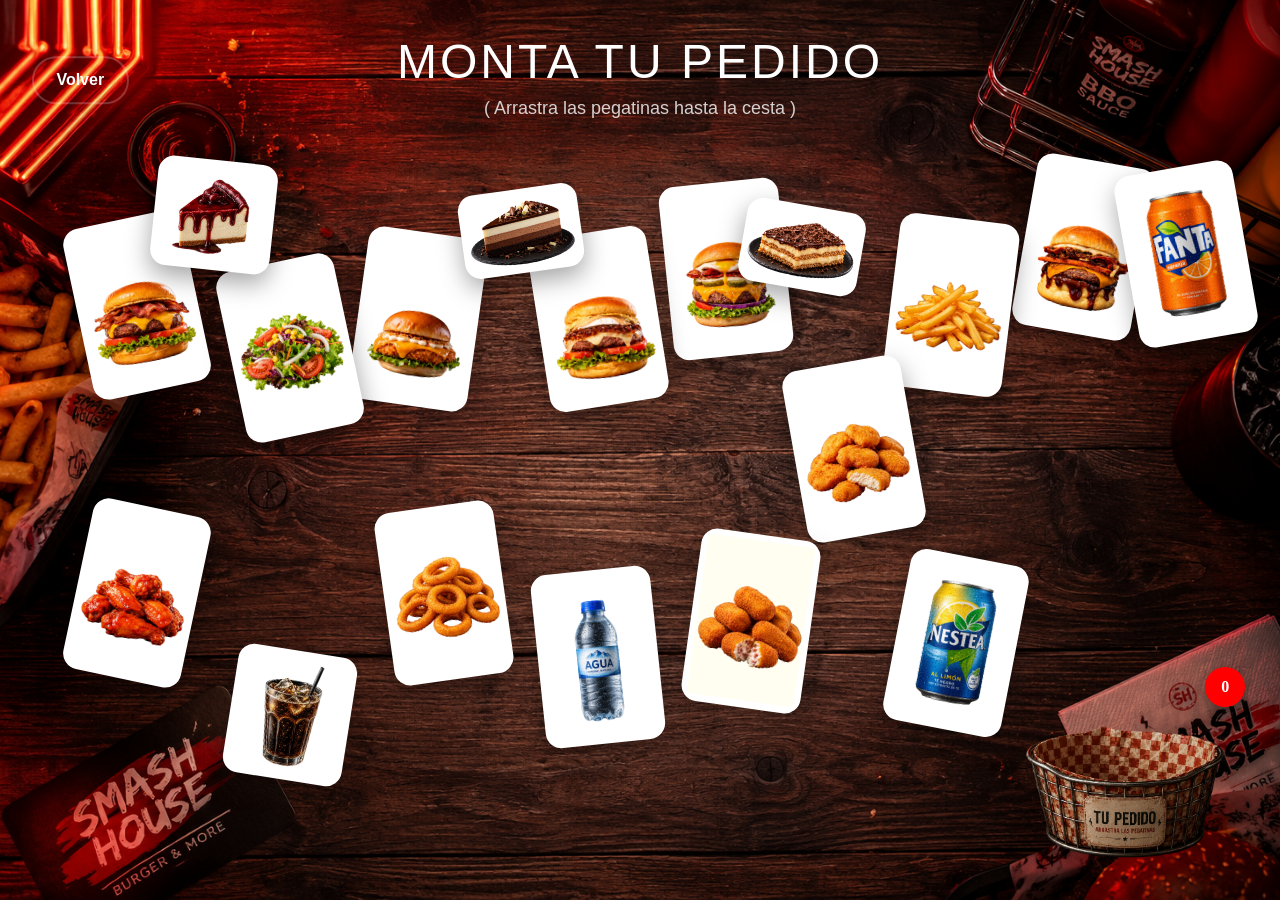
<file: pedido.html>
<!DOCTYPE html>
<html lang="es">
<head>
    <meta charset="UTF-8">
    <meta name="viewport" content="width=device-width, initial-scale= 1.0">

    <title>Haz tu pedido</title>
    <link rel="stylesheet" href="css/pedido.css">
</head>
<body>

    <!-- Pedido -->
    <main class="pedido">
    <div class="overlay"></div>

        <header class="pedido__header">
            <a href="index.html" class="pedido__back">
                Volver
            </a>
        
            <div class="pedido__title">
                <h1>MONTA TU PEDIDO</h1>
                <p>( Arrastra las pegatinas hasta la cesta )</p>
            </div>
        </header>

        <!-- Mesa -->
         <section class="mesa">

            <!-- Productos -->
            
            <!-- Burgers -->
            <article class="sticker sticker--1" data-id="1" data-name="Cheese Bacon" data-price="6.50">
                <img src="media/img_cheeseBacon.png" alt="Cheese Bacon">
            </article>

            <article class="sticker sticker--2" data-id="2" data-name="Spicy Chicken" data-price="10.00">
                <img src="media/img_SpicyChickensricker.png" alt="Spicy Chicken">
            </article>

            <article class="sticker sticker--3" data-id="3" data-name="Suprema Excalibur" data-price="12.00">
                <img src="media/img_SupremaExcalibursticker.png" alt="Suprema Excalibur">
            </article>

            <article class="sticker sticker--4" data-id="4" data-name="Suprema BBQ" data-price="12.00">
                <img src="media/img_SupremaBBQsticker.png" alt="Suprema BBQ">
            </article>

            <article class="sticker sticker--5" data-id="5" data-name="Suprema G.O.A.T" data-price="12.00">
                <img src="media/img_SupremaG.O.A.Tsticker.png" alt="SupremaGOAT">
            </article>

            <!-- Entrantes -->
            <article class="sticker sticker--6" data-id="6" data-name="Patatas" data-price="4.50">
                <img src="media/img_patatas.png" alt="Patatas">
            </article>

            <article class="sticker sticker--7" data-id="7" data-name="Nuggets" data-price="7.00">
                <img src="media/img_nuggets.png" alt="Nuggets">
            </article>

            <article class="sticker sticker--8" data-id="8" data-name="Alitas" data-price="8.50">
                <img src="media/img_alitas.png" alt="Alitas">
            </article>

            <article class="sticker sticker--9" data-id="9" data-name="Aros Cebolla" data-price="6.90">
                <img src="media/img_aroscebolla.png" alt="Aros Cebolla">
            </article>

            <article class="sticker sticker--10" data-id="10" data-name="Croquetas" data-price="7.00">
                <img src="media/img_croquetas.png" alt="Croquetas">
            </article>


            <!-- Ensalada -->
            <article class="sticker sticker--11" data-id="11" data-name="Ensalada" data-price="5.90">
                <img src="media/img_ensalada.png" alt="Ensalada">
            </article>

            <!-- Bebidas -->
            <article class="sticker sticker--12" data-id="12" data-name="Coca-Cola" data-price="2.80">
                <img src="media/img_bebidamenu.png" alt="Coca-Cola">
            </article>

            <article class="sticker sticker--13" data-id="13" data-name="Agua" data-price="2.00">
                <img src="media/img_agua.png" alt="Agua">
            </article>

            <article class="sticker sticker--14" data-id="14" data-name="Nestea" data-price="2.80">
                <img src="media/img_nestea.png" alt="Nestea">
            </article>
            
            <article class="sticker sticker--15" data-id="15" data-name="Fanta" data-price="2.80">
                <img src="media/img_fanta.png" alt="Fanta">
            </article>

            <!-- Postres -->
            <article class="sticker sticker--16" data-id="16" data-name="Tarta de Queso" data-price="5.90">
                <img src="media/img_postresmenu.png" alt="Tarta de Queso">
            </article>

            <article class="sticker sticker--17" data-id="17" data-name="Tarta tres chocolates" data-price="5.90">
                <img src="media/img_tarta3chocolates.png" alt="Tarta 3chocolates">
            </article>

            <article class="sticker sticker--18" data-id="18" data-name="Tarta de la abuela" data-price="5.90">
                <img src="media/img_tartaabuela.png" alt="Tarta abbuela">
            </article>


            <!-- Cesta -->
             <aside class="cesta">
                <div class="cesta__dropzone">
                    <img src="media/img_carrito.png" alt="Cesta de la compra">
                    <span class="cesta__contador">0</span>
                </div>
             </aside>
         </section>

         <!-- Ticket -->
          <aside class="ticket">
            <div class="ticket__header">
                <h2>Tu pedido</h2>
                <button class="ticket__close"></button>
            </div>

            <div class="ticket__body">
                <ul class="ticket__lista">
                    <!-- Js -->
                </ul>
            </div>
            
            <div class="ticket__footer">

                <div class="ticket__total">
                    <span>Total</span>
                    <strong>0,00 €</strong>
                </div>
                <button class="btn btn--pedido" type="button">Realizar pedido</button>
            </div>
        </aside>
    </main>

    <script src="js/pedido.js"></script>

</body>
</html>
</file>
<file: css/pedido.css>
/* Reset */
* {
    box-sizing: border-box;
    padding: 0;
    margin: 0;
}

html {
    scroll-behavior: smooth;
}

html,
body{
    height:100%;
    background: var(--color-brown-dark);
    overflow-x:hidden;
}

img {
    display: block;
    max-width: 100%;
    border-radius: .3125rem;
}

a {
    color:inherit;
    text-decoration: none;
}



/* Variables */
:root {
    
    /* Colores */
    --color-primary: #f24E21;
    --color-secundary: #ff0000;

    --color-dark: #141414;
    --color-black: #000000;
    --color-brown-dark: #2a1616;
    --color-gray: #B3B3B3;
    --color-light: #f5f5f5;
    --color-white: #ffff;

    /* Tipografías */
    --font-title: "Bebas Neue", sans-serif;
    --font-heading: "Barlow", sans-serif;
    --font-body: "Poppins", sans-serif;

    /* Espaciados */
    --space-2: .5rem;
    --space-4: 1rem;
    --space-6: 1.5rem;
    --space-8: 2rem;
    --space-12: 3rem;
    --space-16: 4rem;
    --space-20: 5rem;


    /* Bordes */
    --radius: 8px;
}



/* Botones */
.btn {
    display: inline-flex;
    justify-content: center;
    align-items: center;
    gap: .5rem;
    padding: 14px 32px;
    border-radius: 999px;
    font-family: var(--font-heading);
    font-size: 1rem;
    font-weight: 600;
}

.btn--orange {
    background: var(--color-primary);
    color: white;
}

.btn--light {
    border: 2px solid white;
    color: white;
}



/* Componentes tipográficos*/

h1 {
    font-family: var(--font-title);
    font-size: 5.5rem;
    font-weight: 400;
    line-height: 1;
}

h2 {
    font-family: var(--font-title);
    font-size: 2.5rem;
    font-weight: 400;
}

h3 {
    font-family: var(--font-heading);
    font-size: 2rem;
    font-weight: 700;
}

h4 {
    font-family: var(--font-heading);
    font-size: 1.5rem;
    font-weight: 600;
}

p {
    font-family: var(--font-body);
    font-size: 1.125rem;
    line-height: 1.6;
}

a {
    font-family: var(--font-body);
    font-size: 1rem;
    font-weight: 600;
}


/* Pedido */
.pedido {
    min-height:100vh;
    width:100%;
    overflow-x:hidden;

    background-image:url("../media/img_mesapedido.png");
    background-size:cover;
    background-position:center;
    background-attachment:fixed;

    position:relative;
}

/* Overlay */
.overlay {
    position: fixed;
    inset: 0;
    background: rgba(0,0,0,.45);
    opacity: 0;
    visibility: hidden;
    transition: .35s;
    z-index: 250;
}

.overlay.active {
    opacity: 1;
    visibility: visible;
}


/* Header Pedido*/
.pedido__header {
    position: relative;
    min-height: 160px;
    display: flex;
    justify-content: center;
    align-items: center;
    padding: 0 3rem;
}

.pedido__title {
    text-align: center;
    font-family: var(--font-title);
    font-weight: 700;
}

.pedido__title h1 {
    color: var(--color-white);
    font-size: 3rem;
    letter-spacing: 3px;
    margin-bottom: .5rem;
}

.pedido__title p {
    margin-top: .5rem;
    color: rgba(255,255,255,.8);
    font-weight: 500;
}

/* Boton volver */
.pedido__back {
    color: var(--color-white);
    text-decoration: none;
    font-weight: 600;
    padding: .8rem 1.4rem;
    border: 2px solid rgba(255,255,255,.2);
    border-radius: 50px;
    transition: .3s;
    position: absolute;
    left: 2rem;
    top: 50%;
    transform: translateY(-50%);

}

.pedido__back:hover {
    background: var(--color-secundary);
}

.mesa {
    position: relative;
    width: 100%;
    min-height:calc(100vh - 180px);
}


/* Pegatinas */
.sticker {
    position: absolute;
    width: 120px;
    background: var(--color-white);
    border-radius: 16px;
    padding: .4rem;
    box-shadow: 0 10px 25px rgba(0,0,0,.35);
    cursor: grab;
    user-select: none;
    transition: transform.25s ease, box-shadow .25s ease;
}

.sticker img {
    width: 100%;
    display: block;
    pointer-events: none;
}

.sticker:hover {
    transform: scale(1.05);
    box-shadow: 0 20px 45px rgba(0,0,0,.45);
}

.sticker:active {
    cursor: grabbing;
}

/* Efecto */
.sticker.dragging{
    transform: scale(1.08);
    box-shadow: 0 25px 45px rgba(0,0,0,.45);
    cursor: grabbing;
    z-index:100;
}

/* Posiciones */
.sticker--1 {
    top: 8%;
    left: 6%;
    transform: rotate(-12deg);
}

.sticker--2 {
    top: 10%;
    left: 28%;
    transform: rotate(8deg);
}

.sticker--3 {
    top: 3%;
    left: 52%;
    transform: rotate(-6deg);
}

.sticker--4 {
    top: 0%;
    left: 80%;
    transform: rotate(10deg);
}

.sticker--5 {
    top: 10%;
    left: 42%;
    transform: rotate(-9deg);
}


.sticker--6 {
    top: 8%;
    right: 21%;
    transform: rotate(7deg);
}

.sticker--7 {
    top: 28%;
    left:62%;
    transform: rotate(-10deg);
}

.sticker--8 {
    top: 48%;
    left: 6%;
    transform: rotate(12deg);
}

.sticker--9 {
    top: 48%;
    left: 30%;
    transform: rotate(-8deg);
}

.sticker--10 {
    top: 52%;
    left: 54%;
    transform: rotate(8deg);
}

.sticker--11 {
    top: 14%;
    left: 18%;
    transform: rotate(-12deg);
}

.sticker--12 {
    top: 68%;
    left: 18%;
    transform: rotate(9deg);
}

.sticker--13 {
    top: 57%;
    left: 42%;
    transform: rotate(-6deg);
}

.sticker--14 {
    top: 55%;
    left: 70%;
    transform: rotate(11deg);
}

.sticker--15 {
    top: 1%;
    left: 88%;
    transform: rotate(-10deg);
}

.sticker--16 {
    top: 0%;
    left: 12%;
    transform: rotate(6deg);
}

.sticker--17 {
    top: 4%;
    left: 36%;
    transform: rotate(-8deg);
}

.sticker--18 {
    bottom: 82%;
    left: 58%;
    transform: rotate(10deg);
}



/* Cesta */
.cesta {
    position: fixed;
    right: 2.8rem;
    bottom: .2rem;
    z-index: 200;
}

.cesta__dropzone {
    position: relative;
    width: 220px;
    height: 220px;
    display: flex;
    justify-content: center;
    align-items: center;
}

.cesta__dropzone img {
    width: 100%;
    display: block;
    transition: transform .3s ease;
}

.cesta__dropzone.bounce {
    animation:cestaBounce .45s
}

/* Animación cesta */
@keyframes cestaBounce {
    0% {
        transform: scale(1);
    }
    40% {
        transform: scale(1.12);
    }
    70% {
        transform: scale(.95);
    }
    100% {
        transform: scale(1);
    }
}


/* Contador */
.cesta__contador {
    position: absolute;
    top: -10px;
    right: -10px;
    width: 40px;
    height: 40px;
    border-radius: 50%;
    background-color: var(--color-secundary);
    color: var(--color-white);
    font-size: 1rem;

    display: flex;
    justify-content: center;
    align-items: center;
    font-weight: 700;
    font-size: 1rem;
    box-shadow: 0 5px 15px rgba(0,0,0,.3);
}

/* Ticket */
.ticket {
    position:fixed;
    top:0;
    right:-380px;
    width:360px;
    height:100vh;
    background:#fcfaf6;;
    box-shadow:-10px 0 30px rgba(0,0,0,.35);
    transition:right .45s ease;

    display:flex;
    flex-direction:column;
    z-index:300;
    overflow:hidden;
}

.ticket.active {
    right: 0;
}

.ticket__header {
    padding: 2rem;
    border-bottom: 1px dashed rgba(0,0,0,.15);
    text-align: center;
}

.ticket__header h2 {
    color: #2d2d2d;
    font-size: 2rem;
}

/* X */
.ticket__close {
    position: absolute;
    top: 20px;
    right: 20px;
    width: 42px;
    height: 42px;
    border: none;
    border-radius: 50%;
    background: transparent;
    color: #444;
    font-size: 1.4rem;
    cursor: pointer;
    transition: .3s;
}

.ticket__close:hover {
    background: rgba(0,0,0,.08);
}



.ticket__body {
    flex: 1;
    overflow-y: auto;
    padding: 2rem;
}

.ticket__footer {
    padding: 2rem;
    border-top: 1px dashed rgba(0,0,0,.15);
    background: var(--color-black);
}

/* Lista ticket */
.ticket__lista {
    list-style: none;
    margin: 0;
    padding: 0;
    min-height: 180px;
}

.ticket__total {
    display: flex;
    justify-content: space-between;
    margin: 1.5rem 0;
    font-size: 1.2rem;
    font-weight: 700;
}

/* Boton pedido */
.btn--pedido {
    width: 100%;
    padding: 1rem;
    border: none;
    border-radius: 12px;
    background: var(--color-secundary);
    color: var(--color-black);

    font-size: 1rem;
    font-weight: 700;
    cursor: pointer;
    transition: .3s;
}

.btn--pedido:hover {
    transform: translateY(-2px);
}


/* Pedidos */
.ticket__item {
    display: flex;
    justify-content: space-between;
    align-items: center;
    padding: 1rem 0;
    border-bottom: 1px dashed rgba(0,0,0,.12);
}

.ticket__item:last-child {
    border: none;
}

.ticket__info {
    display: flex;
    flex-direction: column;
}

.ticket__name {
    font-weight: 700;
    color: #2c2c2c;
}

.ticket__price {
    color: #777;
    font-size: .9rem;
}

.ticket__qty {
    font-weight: 700;
    color: var(--color-secundary);
}

.ticket__body::-webkit-scrollbar {
    width:8px;
}

.ticket__body::-webkit-scrollbar-thumb {
    background: rgba(0,0,0,.2);
    border-radius: 20px;
}



/* Responsive */

/* Portátiles pequeños */
@media (max-width: 1200px) {
     
    /* Header */
    .pedido__header {
        padding: 0 2rem;
        height: 140px;
    }

    .pedido__title h1 {
        font-size: 2.6rem;
    }

    .pedido__title p {
        font-size: 1rem;
    }

    .pedido__back {
        left: 1.5rem;
        padding: .7rem 1.2rem;
        font-size: .95rem;
    }


    /* Mesa */
    .mesa {
        height: calc(100vh - 160px);
    }


    /* Pegatinas */
    .sticker {
        width: 105px;
    }

    /* Cesta */
    .cesta {
        right: 2rem;
        bottom: 1rem;
    }

    .cesta__dropzone {
        width: 180px;
        height: 180px;
    }

    .cesta__contador {
        width: 34px;
        height: 34px;
        font-size: .9rem;
    }

    /* Ticket */
    .ticket {
        width: 330px;
        right: -330px;
    }

}



/* Tablets */
@media (max-width:992px) {

    /* Header */
    .pedido__header {
        height:auto;
        padding:2rem 1.5rem;
        flex-direction:column;
        gap:1.5rem;
    }

    .pedido__back {
        position:static;
        transform:none;
        align-self:flex-start;
    }

    .pedido__title h1 {
        font-size:2.4rem;
        letter-spacing:2px;
    }

    .pedido__title p {
        font-size:.95rem;
    }


    /* Mesa */
    .mesa {
        height:900px;
    }


    /* Pegatinas */
    .sticker {
        width:90px;
    }

    /* Cesta */
    .cesta {
        right:1.5rem;
        bottom:1rem;
    }

    .cesta__dropzone {
        width:150px;
        height:150px;
    }

    .cesta__contador {
        width:30px;
        height:30px;
        font-size:.85rem;
    }


    /* Ticket */
    .ticket {
        width:320px;
        right:-320px;
    }

}




/* Tablets pequeñas */
@media (max-width:768px) {

    /* Header */
    .pedido__header {
        padding:1.5rem 1rem;
        gap:1rem;
    }

    .pedido__back {
        align-self:center;
        padding:.7rem 1.4rem;
    }

    .pedido__title h1 {
        font-size:2rem;
        letter-spacing:1px;
    }

    .pedido__title p {
        font-size:.9rem;
    }


    /* Mesa */
    .mesa {
        height:850px;
    }


    /* Pegatinas */
    .sticker {
        width:80px;
        border-radius:12px;
        padding:.3rem;
    }


    /* Cesta */
    .cesta {
        right:1rem;
        bottom:.8rem;
    }

    .cesta__dropzone {
        width:130px;
        height:130px;
    }

    .cesta__contador {
        width:28px;
        height:28px;
        font-size:.8rem;
    }

    /* Ticket */
    .ticket {
        width:300px;
        right:-300px;
    }

    .ticket__header {
        padding:1.5rem;
    }

    .ticket__body, .ticket__footer {
        padding:1.5rem;
    }

}


/* Móviles */
@media (max-width:576px){

    /* Header */
    .pedido__header{
        padding:1.25rem 1rem;
    }

    .pedido__title h1{
        font-size:1.7rem;
        line-height:1.1;
    }

    .pedido__title p{
        font-size:.85rem;
    }

    .pedido__back{
        font-size:.9rem;
        padding:.65rem 1.2rem;
    }

    /* Mesa */
    .mesa{
        height:750px;
    }

    /* Pegatinas */
    .sticker{
        width:65px;
        border-radius:10px;
        padding:.25rem;
    }

    /* Cesta */
    .cesta{
        right:.8rem;
        bottom:.8rem;
    }

    .cesta__dropzone{
        width:110px;
        height:110px;
    }

    .cesta__contador{
        width:24px;
        height:24px;
        font-size:.75rem;
        top:-5px;
        right:-5px;
    }

    /* Ticket */
    .ticket{
        width:100%;
        right:-100%;
    }

    .ticket.active{
        right:0;
    }

    .ticket__header{
        padding:1.2rem;
    }

    .ticket__body{
        padding:1.2rem;
    }

    .ticket__footer{
        padding:1.2rem;
    }

    .ticket__header h2{
        font-size:1.8rem;
    }

    .ticket__total{
        font-size:1rem;
    }

    .btn--pedido{
        font-size:.95rem;
        padding:.9rem;
    }

}
</file>
